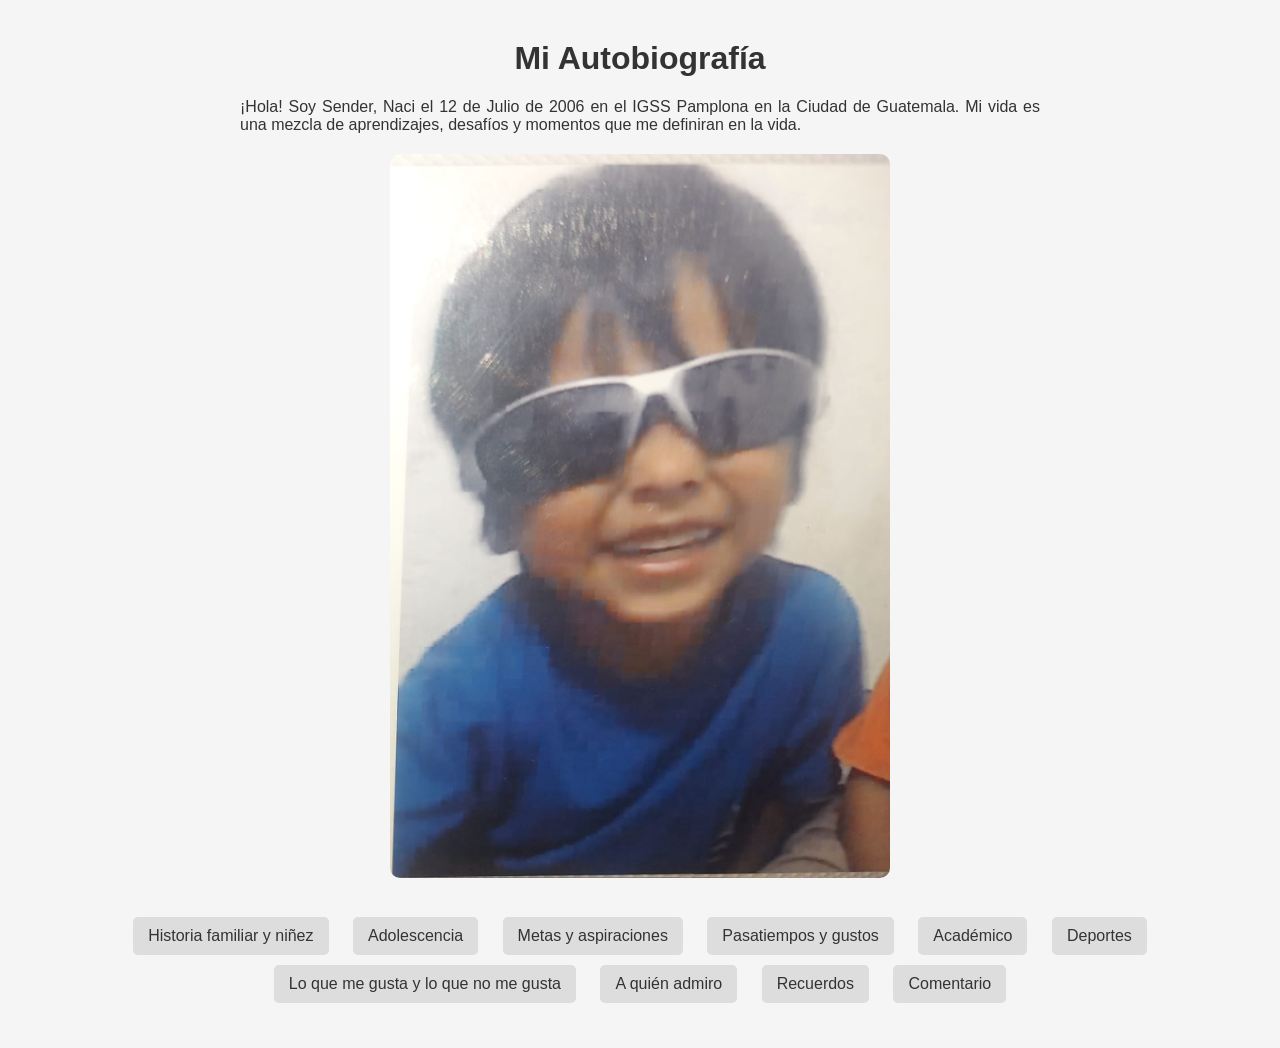
<file: index.html>
<!DOCTYPE html>
<html lang="en">
<head>
    <meta charset="UTF-8">
    <link rel="stylesheet" href="./style.css">
    <title>Autobiografía</title>
</head>
<body>
    <h1>Mi Autobiografía</h1>

  <p>
    ¡Hola! Soy Sender,  Naci el 12 de Julio de 2006 en el IGSS Pamplona en la Ciudad de Guatemala. Mi vida es una mezcla de aprendizajes, desafíos y momentos que me definiran en la vida.
  </p>
  <div class="image-container">
    <img src="./images/niñeztwo.jpeg" alt="Imagen representativa de la adolescencia">
  </div>

  <div class="nav">
    <a href="historia.html">Historia familiar y niñez</a>
    <a href="adolescencia.html">Adolescencia</a>
    <a href="metas.html">Metas y aspiraciones</a>
    <a href="gustos.html">Pasatiempos y gustos</a>
    <a href="academico.html">Académico</a>
    <a href="deportes.html">Deportes</a>
    <a href="gustosNo.html">Lo que me gusta y lo que no me gusta</a>
    <a href="admiro.html">A quién admiro</a>
    <a href="recuerdos.html">Recuerdos</a>
    <a href="comentario.html">Comentario</a>
  </div>
</body>
</html>
</file>
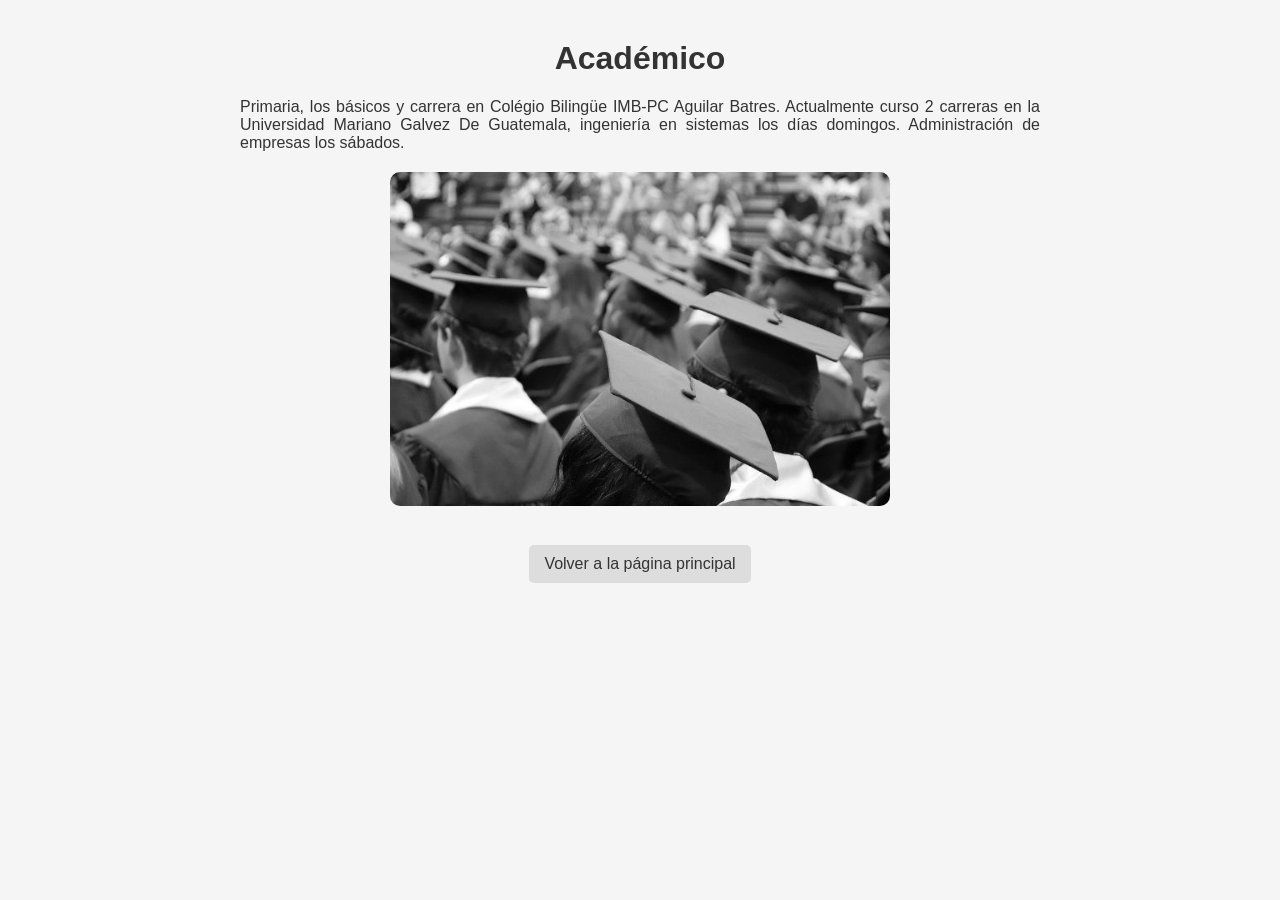
<file: academico.html>
<!DOCTYPE html>
<html lang="es">
<head>
  <meta charset="UTF-8">
  <title>Académico</title>
  <link rel="stylesheet" href="./style.css">
</head>
<body>

  <h1>Académico</h1>

  <p>
    Primaria,
    los básicos y carrera en Colégio Bilingüe IMB-PC Aguilar Batres.
    Actualmente curso 2 carreras en la Universidad Mariano Galvez De Guatemala,
    ingeniería en sistemas 
    los días domingos.
    Administración de empresas 
    los sábados.
  </p>

  <div class="image-container">
    <img src="./images/academico.jpeg" alt="Imagen representando lo académico">
  </div>

  <div class="nav">
    <a href="index.html">Volver a la página principal</a>
  </div>

</body>
</html>
</file>
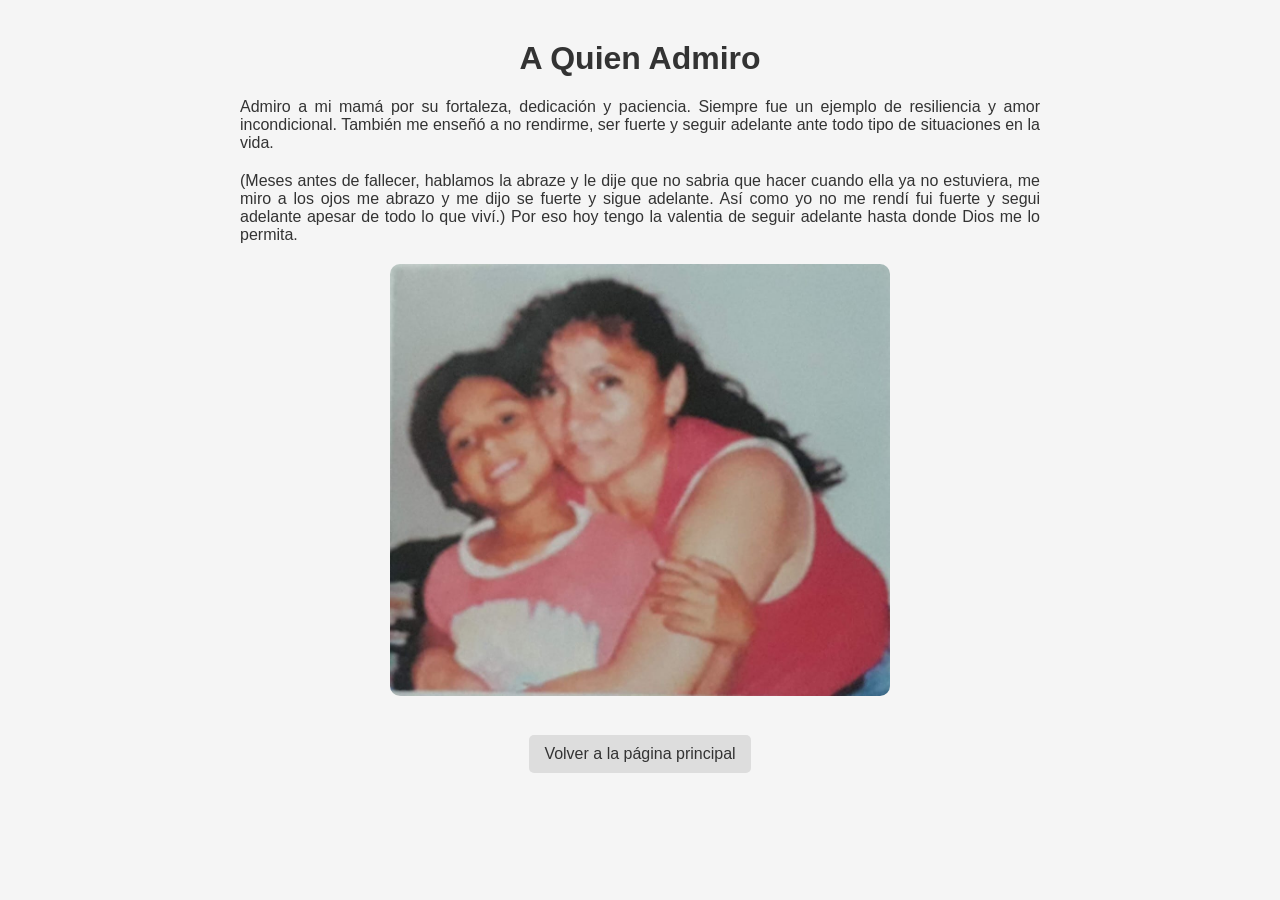
<file: admiro.html>
<!DOCTYPE html>
<html lang="es">
<head>
  <meta charset="UTF-8">
  <title>A Quien Admiro</title>
  <link rel="stylesheet" href="./style.css">
</head>
<body>

  <h1>A Quien Admiro</h1>

  <p>
    Admiro a mi mamá por su fortaleza, dedicación y paciencia. Siempre fue un ejemplo de  resiliencia y amor incondicional. 
    También me enseñó a no rendirme, ser fuerte y seguir adelante ante todo tipo de situaciones en la vida. 
  </p>
  <p>
    (Meses antes de fallecer, hablamos la abraze y le dije que no sabria que hacer cuando ella ya no estuviera, 
    me miro a los ojos me abrazo y me dijo se fuerte y sigue adelante. Así como yo no me rendí fui fuerte y segui 
    adelante apesar de todo lo que viví.)
    Por eso hoy tengo la valentia de seguir adelante hasta donde Dios me lo permita.
  </p>

  <div class="image-container">
    <img src="./images/admiracion.jpeg" alt="Imagen de la persona que admiro">
  </div>

  <div class="nav">
    <a href="index.html">Volver a la página principal</a>
  </div>

</body>
</html>
</file>
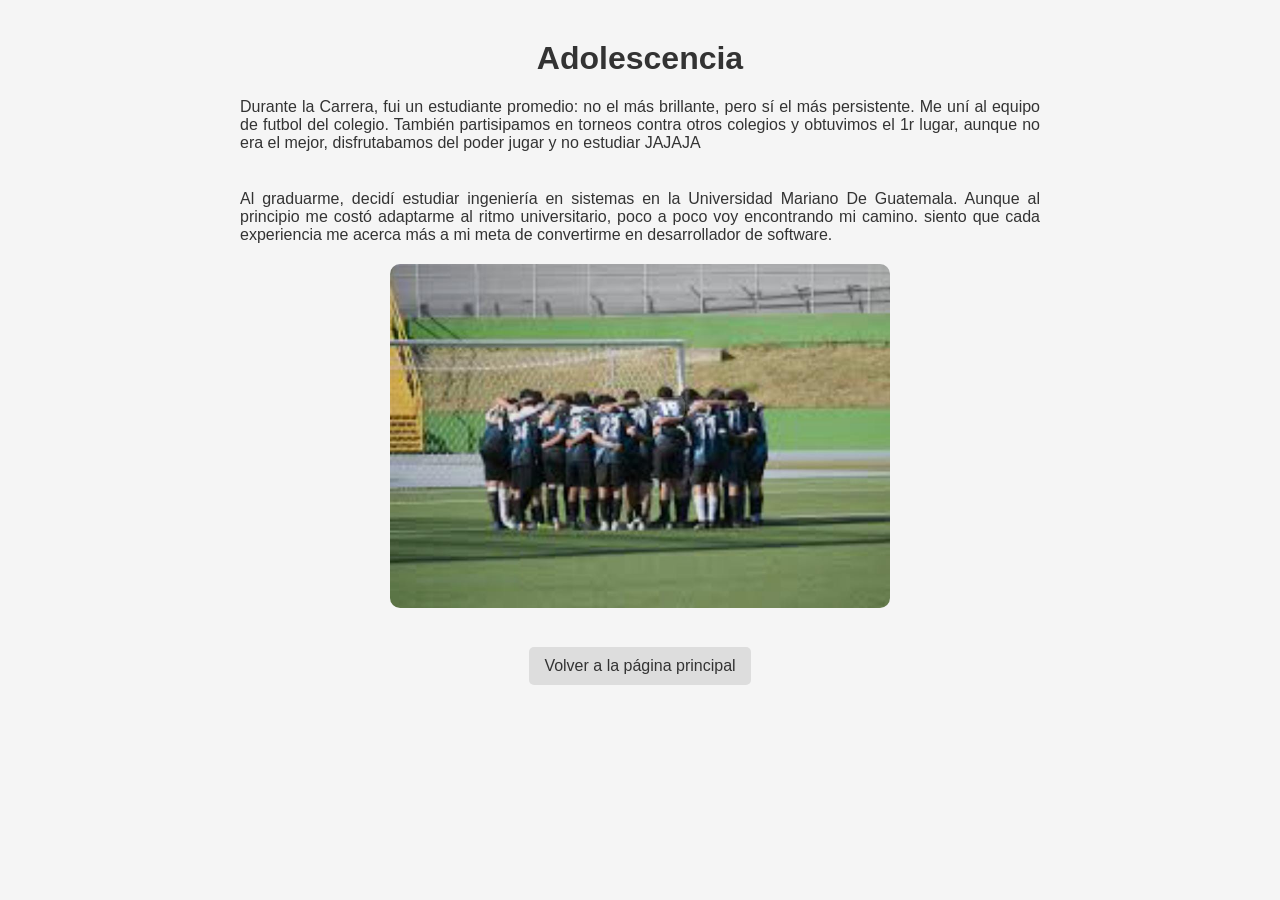
<file: adolescencia.html>
<!DOCTYPE html>
<html lang="es">
<head>
  <meta charset="UTF-8">
  <title>Adolescencia</title>
  <link rel="stylesheet" href="./style.css">
</head>
<body>

  <h1>Adolescencia</h1>

  <p>
    Durante la Carrera, fui un estudiante promedio: no el más brillante, pero sí el más persistente. 
    Me uní al equipo de futbol del colegio. También partisipamos en  torneos contra otros colegios y 
    obtuvimos el 1r lugar, aunque no era el mejor, disfrutabamos del poder jugar y no estudiar JAJAJA
  </p><br>

  <p>
    Al graduarme, decidí estudiar ingeniería en sistemas en la Universidad Mariano De Guatemala. 
    Aunque al principio me costó adaptarme al ritmo universitario, poco a poco voy encontrando mi camino. 
    siento que cada experiencia me acerca más a mi meta de convertirme en desarrollador de software.
  </p>

  <div class="image-container">
    <img src="./images/futbol.jpeg" alt="Imagen representativa de la adolescencia">
  </div>

  <div class="nav">
    <a href="index.html">Volver a la página principal</a>
  </div>

</body>
</html>
</file>
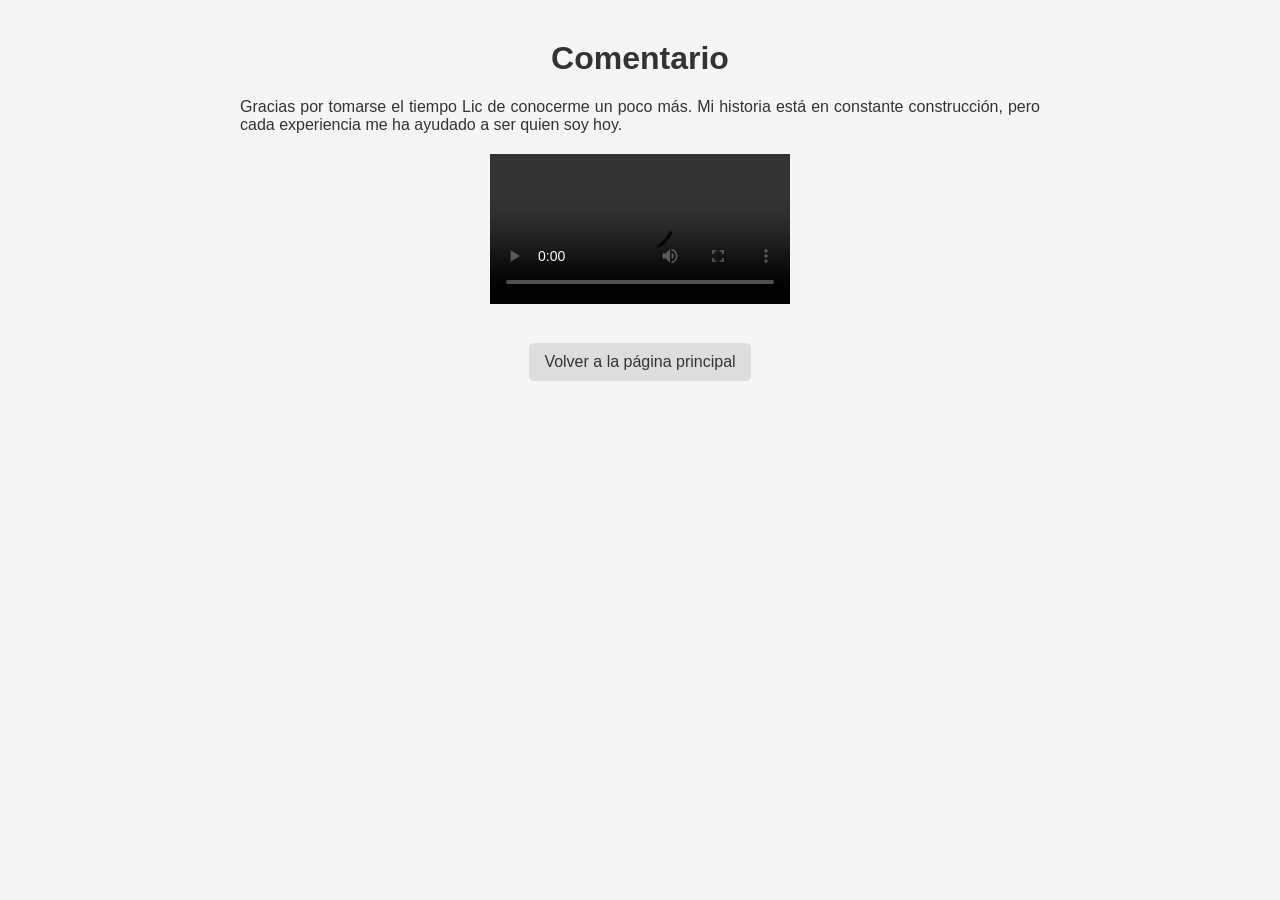
<file: comentario.html>
<!DOCTYPE html>
<html lang="es">
<head>
  <meta charset="UTF-8">
  <title>Comentario</title>
  <link rel="stylesheet" href="./style.css">
</head>
<body>

  <h1>Comentario</h1>

  <p>
    Gracias por tomarse el tiempo Lic de conocerme un poco más. Mi historia está en constante construcción, 
    pero cada experiencia me ha ayudado a ser quien soy hoy.
  </p>

  <div class="image-container">
    <video src="./images/comentario.mp4" controls></video>
  </div>

  <div class="nav">
    <a href="index.html">Volver a la página principal</a>
  </div>

</body>
</html>
</file>
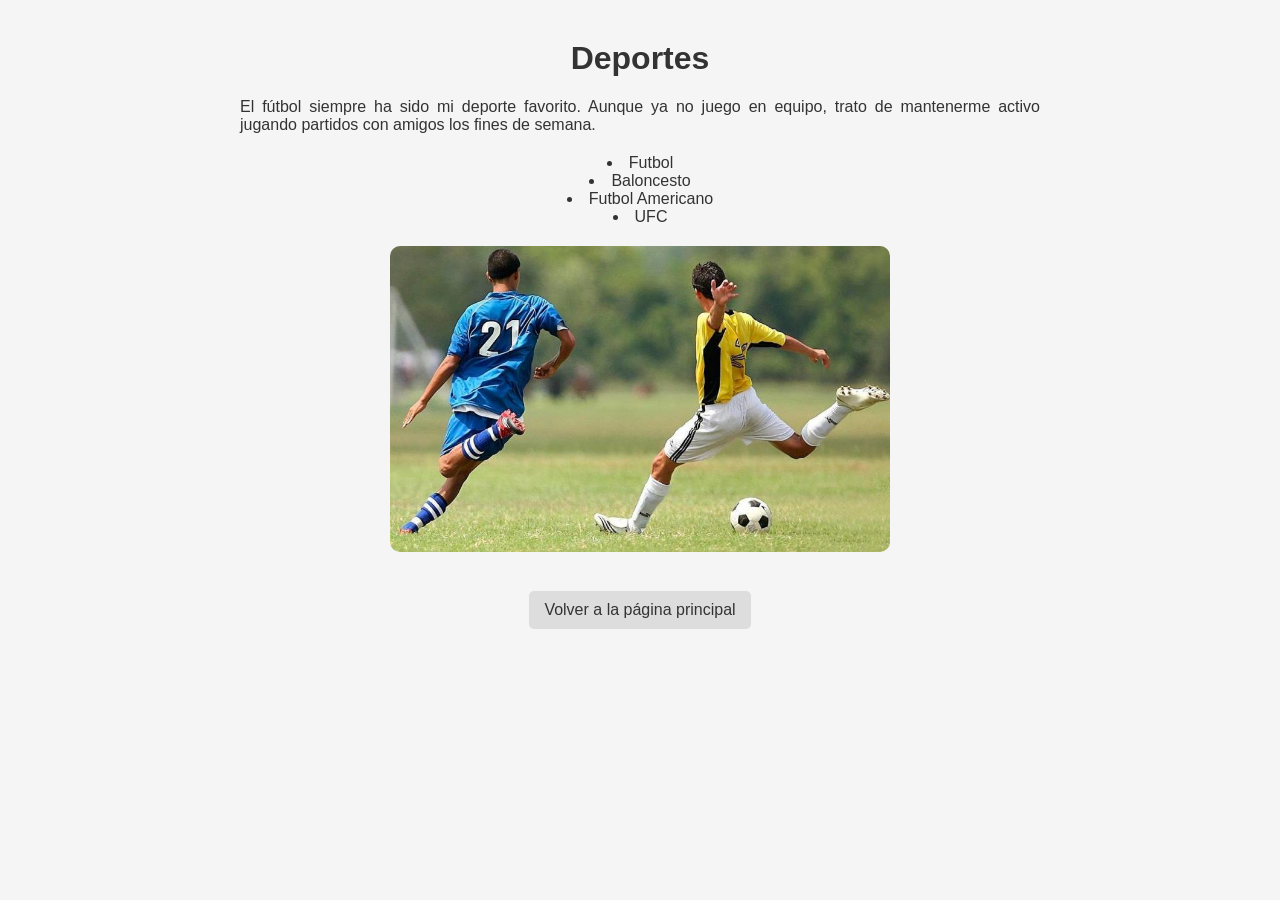
<file: deportes.html>
<!DOCTYPE html>
<html lang="es">
<head>
  <meta charset="UTF-8">
  <title>Deportes</title>
  <link rel="stylesheet" href="./style.css">
</head>
<body>

  <h1>Deportes</h1>

  <p>
    El fútbol siempre ha sido mi deporte favorito. Aunque ya no juego en equipo, 
    trato de mantenerme activo jugando partidos con amigos los fines de semana. 
  </p>
    <ul>
      <li>
        Futbol
      </li>
      <li>
        Baloncesto
      </li>
      <li>
        Futbol Americano
      </li>
      <li>
        UFC
      </li>
    </ul>
  <div class="image-container">
    <img src="./images/deporte.jpeg" alt="Imagen practicando deportes o relacionada">
  </div>

  <div class="nav">
    <a href="index.html">Volver a la página principal</a>
  </div>

</body>
</html>
</file>
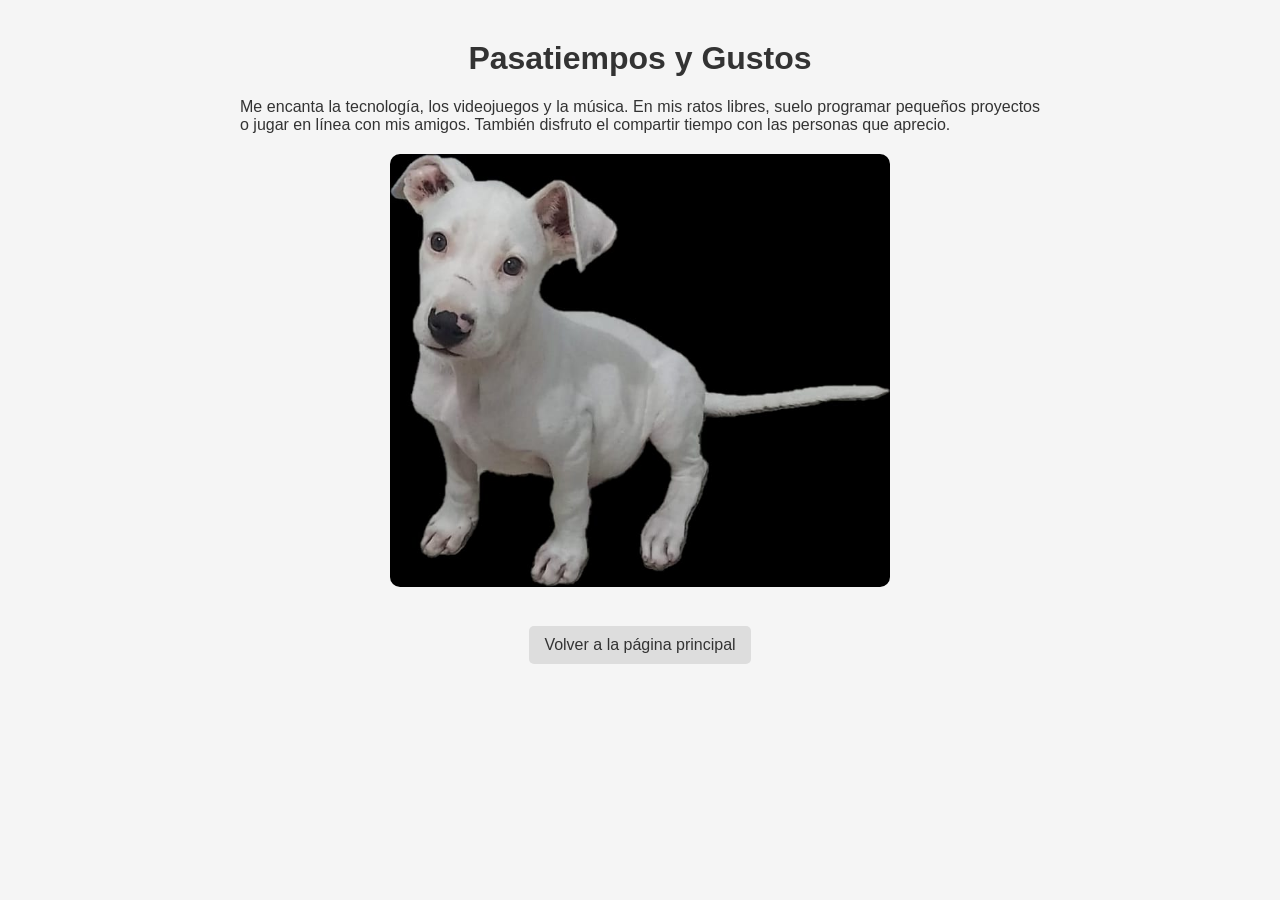
<file: gustos.html>
<!DOCTYPE html>
<html lang="es">
<head>
  <meta charset="UTF-8">
  <title>Pasatiempos y Gustos</title>
  <link rel="stylesheet" href="./style.css">
</head>
<body>

  <h1>Pasatiempos y Gustos</h1>

  <p>
    Me encanta la tecnología, los videojuegos y la música. En mis ratos libres, suelo programar pequeños 
    proyectos o jugar en línea con mis amigos. También disfruto el compartir tiempo con las personas que aprecio.
  </p>

  <div class="image-container">
    <img src="./images/perro.jpeg" alt="Imagen sobre pasatiempos o gustos">
  </div>

  <div class="nav">
    <a href="index.html">Volver a la página principal</a>
  </div>

</body>
</html>
</file>
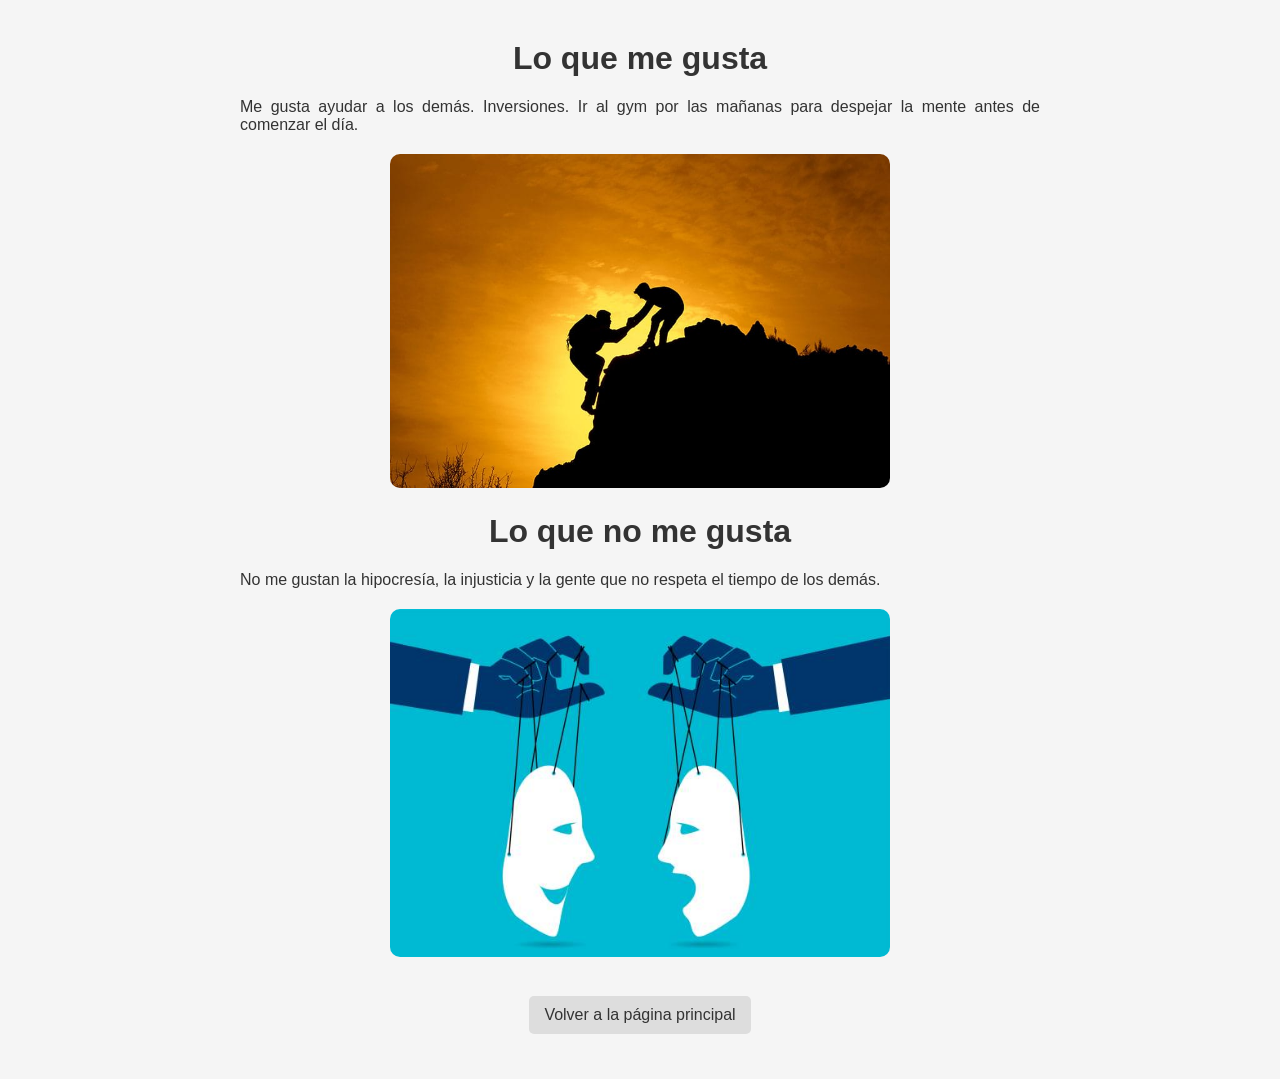
<file: gustosNo.html>
<!DOCTYPE html>
<html lang="es">
<head>
  <meta charset="UTF-8">
  <title>Lo que me gusta y lo que no me gusta</title>
  <link rel="stylesheet" href="./style.css">
</head>
<body>

  <h1>Lo que me gusta</h1>

  <p>
    Me gusta ayudar a los demás. Inversiones. 
    Ir al gym por las mañanas para despejar la mente antes de comenzar el día.
  </p>

  <div class="image-container">
    <img src="./images/loquemegusta.jpeg" alt="Imagen representando gustos y disgustos">
  </div>

  <h1>Lo que no me gusta</h1>

  <p>
    No me gustan la hipocresía, la injusticia y la gente que no respeta el tiempo de los demás.
  </p>

  <div class="image-container">
    <img src="./images/loquenomegusta.jpeg" alt="Imagen representando gustos y disgustos">
  </div>


  <div class="nav">
    <a href="index.html">Volver a la página principal</a>
  </div>

</body>
</html>
</file>
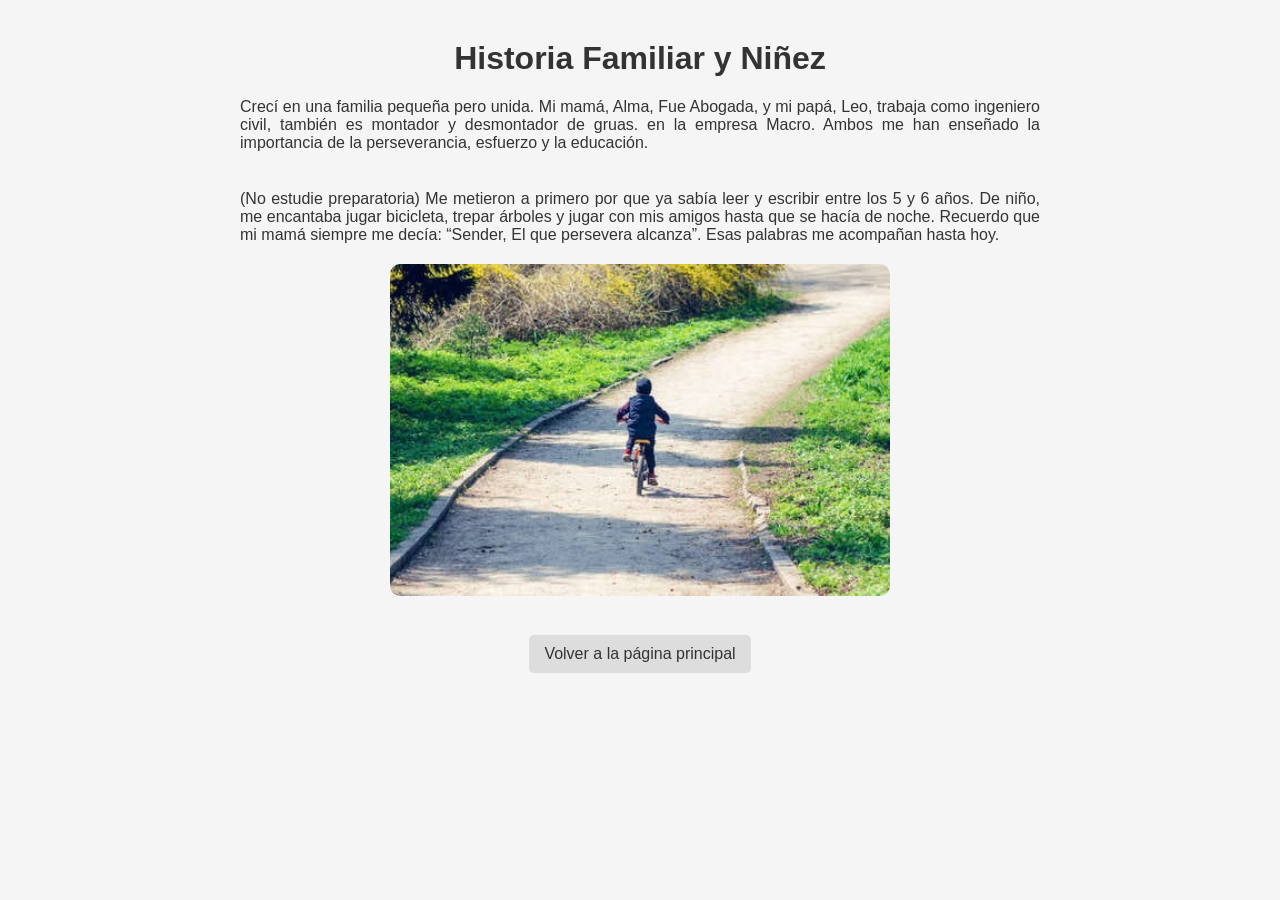
<file: historia.html>
<!DOCTYPE html>
<html lang="es">
<head>
  <meta charset="UTF-8">
  <link rel="stylesheet" href="./style.css">
  <title>Historia Familiar y Niñez</title>
</head>
<body>

  <h1>Historia Familiar y Niñez</h1>

  <p>Crecí en una familia pequeña pero unida. Mi mamá, Alma, Fue Abogada, 
    y mi papá, Leo, trabaja como ingeniero civil, también es montador y desmontador 
    de gruas. en la empresa Macro. Ambos me han enseñado la importancia de la perseverancia, 
    esfuerzo y la educación.
  </p><br>
  <p>(No estudie preparatoria)
    Me metieron a primero
    por que ya sabía leer y escribir entre los 5 y 6 años. 
    De niño, me encantaba jugar bicicleta, trepar árboles y jugar con mis amigos hasta que se hacía de noche. 
    Recuerdo que mi mamá siempre me decía: “Sender, El que persevera alcanza”. Esas palabras me acompañan hasta hoy.
    </p>

  <div class="image-container">
    <img src="./images/niñez.jpeg" alt="Imagen de la niñez o familia">
  </div>

  <div class="nav">
    <a href="index.html">Volver a la página principal</a>
  </div>

</body>
</html>
</file>
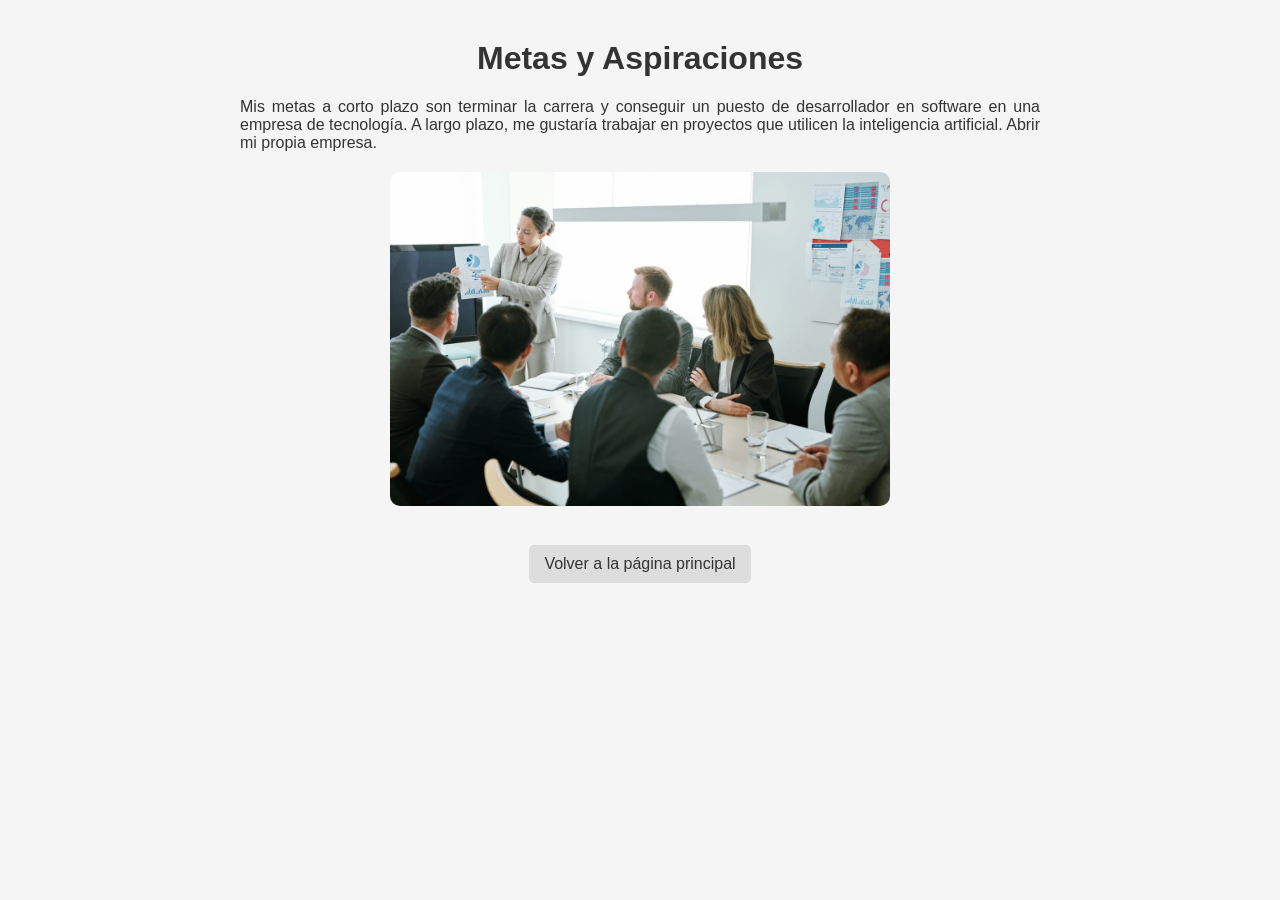
<file: metas.html>
<!DOCTYPE html>
<html lang="es">
<head>
  <meta charset="UTF-8">
  <title>Metas y Aspiraciones</title>
  <link rel="stylesheet" href="./style.css">
</head>
<body>

  <h1>Metas y Aspiraciones</h1>

  <p>
    Mis metas a corto plazo son terminar la carrera  y conseguir un puesto de desarrollador en software 
    en una empresa de tecnología. A largo plazo, me gustaría trabajar en proyectos que utilicen la inteligencia artificial. 
    Abrir mi propia empresa.
  </p>

  <div class="image-container">
    <img src="./images/metas.jpeg" alt="Imagen sobre metas y aspiraciones">
  </div>

  <div class="nav">
    <a href="index.html">Volver a la página principal</a>
  </div>

</body>
</html>
</file>
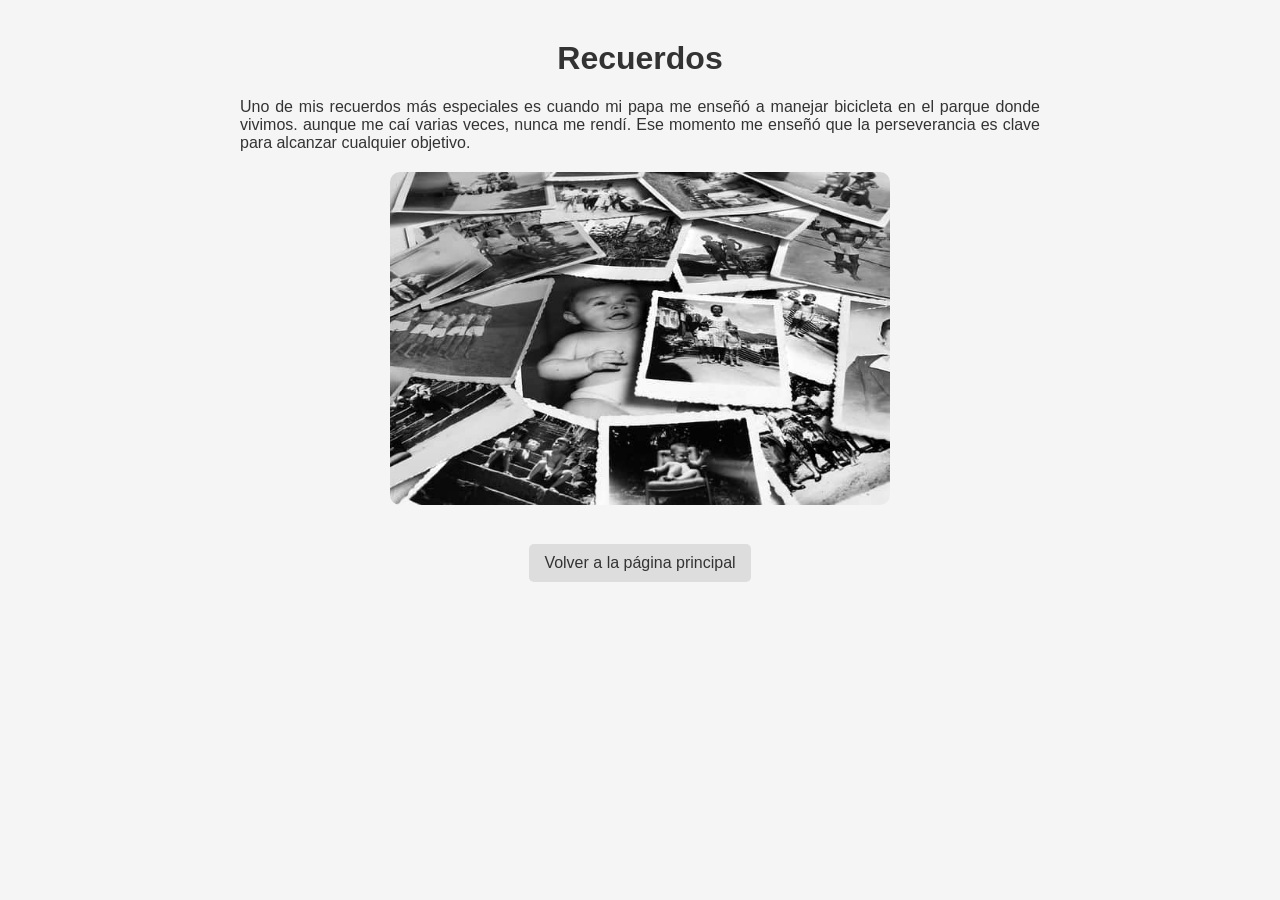
<file: recuerdos.html>
<!DOCTYPE html>
<html lang="es">
<head>
  <meta charset="UTF-8">
  <title>Recuerdos</title>
  <link rel="stylesheet" href="./style.css">
</head>
<body>

  <h1>Recuerdos</h1>

  <p>
    Uno de mis recuerdos más especiales es cuando mi papa me enseñó a manejar bicicleta en el parque donde vivimos. 
    aunque me caí varias veces, nunca me rendí. Ese momento me enseñó que la perseverancia es clave para alcanzar 
    cualquier objetivo.
  </p>

  <div class="image-container">
    <img src="./images/recuerdos.jpeg" alt="Imagen representando recuerdos importantes">
  </div>

  <div class="nav">
    <a href="index.html">Volver a la página principal</a>
  </div>

</body>
</html>
</file>
<file: style.css>
body {
    font-family: Arial, sans-serif;
    margin: 40px;
    background-color: #f5f5f5;
    color: #333;
  }
  h1, h2 {
    text-align: center;
  }
  p {
    text-align: justify;
    max-width: 800px;
    margin: 0 auto 20px;
  }
  .nav {
    text-align: center;
    margin-top: 30px;
  }
  .nav a {
    display: inline-block;
    margin: 5px 10px;
    padding: 10px 15px;
    text-decoration: none;
    background-color: #ddd;
    color: #333;
    border-radius: 5px;
  }
  .image-container {
    text-align: center;
    margin: 20px 0;
  }
  .image-container img {
    max-width: 500px;
    width: 100%;
    border-radius: 10px;
  }
  ul{
    padding-left: 0;
    text-align: center;
    list-style-position: inside;
  }
</file>
